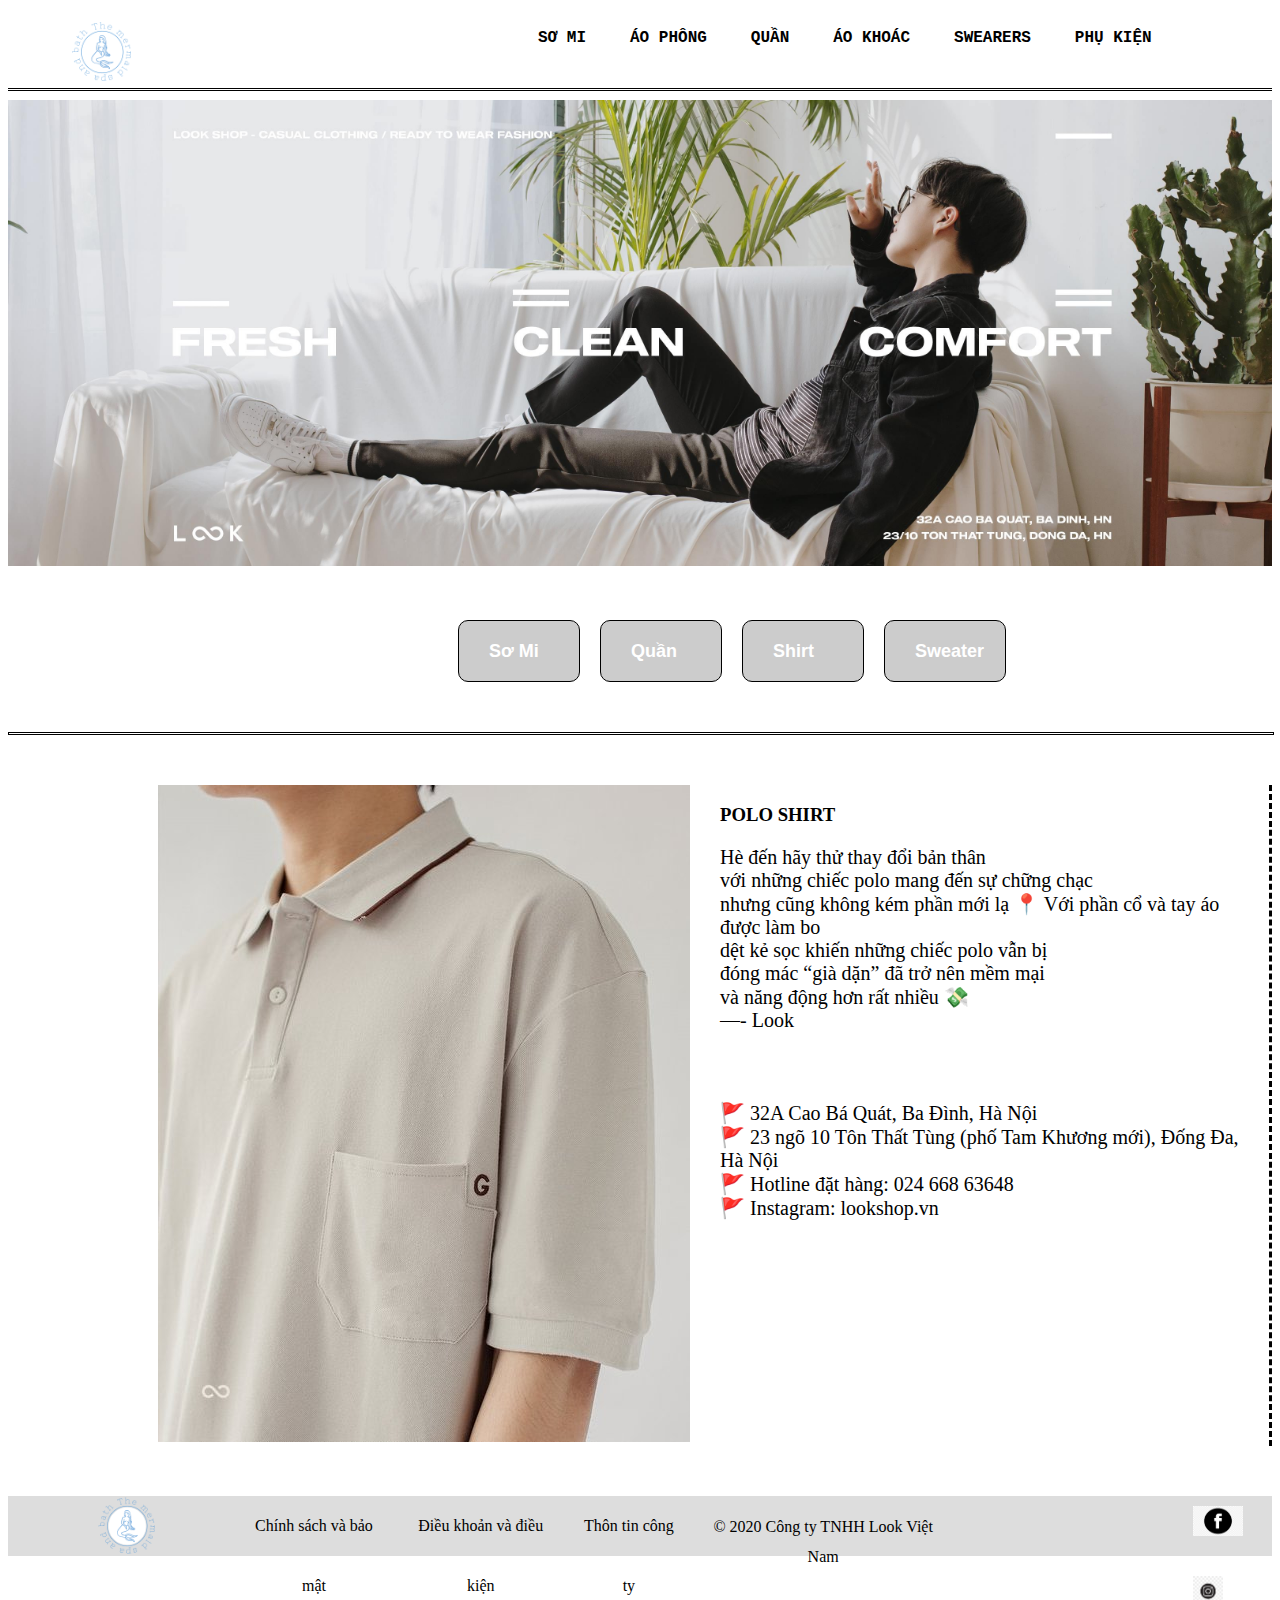
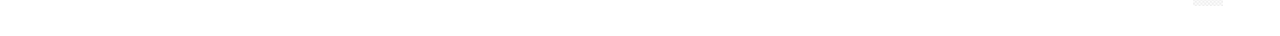
<file: index.html>
<!DOCTYPE html>
<html lang="en">
<head>
	<meta charset="UTF-8">
	<title>Document</title>
	<link rel="stylesheet" type="text/css" href="Css/css.css">
</head>
<body>
	<div class="Big-Header">
		<div class="Second-Header">
			<div><a href=""><img src="Img/logo.png" alt="#"></a></div>
			<div id="small-menu">
				<ul>
					<li id="SOMI"><a href="Sub_Menu/index.html">SƠ MI</a>
						<ul id="Swap-Menu">
							<li>
								<a href=""><img src="Img/Somi1.jpg" alt=""></a>
								<h2><strong>T-Shirt</strong></h2>
								<h3><strong>200,000</strong></h3>
							</li>
							<li>
								<a href=""><img src="Img/Somi1.jpg" alt=""></a>
								<h2><strong>T-Shirt</strong></h2>
								<h3><strong>200,000</strong></h3>								
							</li>
							<li>
								<a href=""><img src="Img/Somi1.jpg" alt=""></a>
								<h2><strong>T-Shirt</strong></h2>
								<h3><strong>200,000</strong></h3>								
							</li>
							<li class="dongke"></li>
							<li>
								<a href=""><img src="Img/Somi1.jpg" alt=""></a>
								<h2><strong>T-Shirt</strong></h2>
								<h3><strong>200,000</strong></h3>								
							</li>
							<li>
								<a href=""><img src="Img/Somi1.jpg" alt=""></a>
								<h2><strong>T-Shirt</strong></h2>
								<h3><strong>200,000</strong></h3>
							</li>
							<li>
								<a href=""><img src="Img/Somi1.jpg" alt=""></a>
								<h2><strong>T-Shirt</strong></h2>
								<h3><strong>200,000</strong></h3>								
							</li>
						</ul>
					</li>
					<li id="AOPHONG"><a href="" title="">ÁO PHÔNG</a>
						<ul id="Swap-Menu1">
							<li>
								<a href=""><img src="Img/Somi1.jpg" alt=""></a>
								<h2><strong>T-Shirt</strong></h2>
								<h3><strong>200,000</strong></h3>
							</li>
							<li>
								<a href=""><img src="Img/Somi1.jpg" alt=""></a>
								<h2><strong>T-Shirt</strong></h2>
								<h3><strong>200,000</strong></h3>								
							</li>
							<li>
								<a href=""><img src="Img/Somi1.jpg" alt=""></a>
								<h2><strong>T-Shirt</strong></h2>
								<h3><strong>200,000</strong></h3>								
							</li>
							<li class ="dongke"></li>
							<li>
								<a href=""><img src="Img/Somi1.jpg" alt=""></a>
								<h2><strong>T-Shirt</strong></h2>
								<h3><strong>200,000</strong></h3>								
							</li>
							<li>
								<a href=""><img src="Img/Somi1.jpg" alt=""></a>
								<h2><strong>T-Shirt</strong></h2>
								<h3><strong>200,000</strong></h3>
							</li>
							<li>
								<a href=""><img src="Img/Somi1.jpg" alt=""></a>
								<h2><strong>T-Shirt</strong></h2>
								<h3><strong>200,000</strong></h3>								
							</li>
						</ul>
					</li>
					<li id="QUAN"><a href="" title="">QUẦN</a>
						<ul id="Swap-Menu2">
							<li>
								<a href=""><img src="Img/Somi1.jpg" alt=""></a>
								<h2><strong>T-Shirt</strong></h2>
								<h3><strong>200,000</strong></h3>
							</li>
							<li>
								<a href=""><img src="Img/Somi1.jpg" alt=""></a>
								<h2><strong>T-Shirt</strong></h2>
								<h3><strong>200,000</strong></h3>								
							</li>
							<li>
								<a href=""><img src="Img/Somi1.jpg" alt=""></a>
								<h2><strong>T-Shirt</strong></h2>
								<h3><strong>200,000</strong></h3>								
							</li>
							<li class ="dongke"></li>
							<li>
								<a href=""><img src="Img/Somi1.jpg" alt=""></a>
								<h2><strong>T-Shirt</strong></h2>
								<h3><strong>200,000</strong></h3>								
							</li>
							<li>
								<a href=""><img src="Img/Somi1.jpg" alt=""></a>
								<h2><strong>T-Shirt</strong></h2>
								<h3><strong>200,000</strong></h3>
							</li>
							<li>
								<a href=""><img src="Img/Somi1.jpg" alt=""></a>
								<h2><strong>T-Shirt</strong></h2>
								<h3><strong>200,000</strong></h3>								
							</li>
						</ul>
					</li>
					<li id="AOKHOAC"><a href="" title="">ÁO KHOÁC</a>
						<ul id="Swap-Menu3">
							<li>
								<a href=""><img src="Img/Somi1.jpg" alt=""></a>
								<h2><strong>T-Shirt</strong></h2>
								<h3><strong>200,000</strong></h3>
							</li>
							<li>
								<a href=""><img src="Img/Somi1.jpg" alt=""></a>
								<h2><strong>T-Shirt</strong></h2>
								<h3><strong>200,000</strong></h3>								
							</li>
							<li>
								<a href=""><img src="Img/Somi1.jpg" alt=""></a>
								<h2><strong>T-Shirt</strong></h2>
								<h3><strong>200,000</strong></h3>								
							</li>
							<li class ="dongke"></li>
							<li>
								<a href=""><img src="Img/Somi1.jpg" alt=""></a>
								<h2><strong>T-Shirt</strong></h2>
								<h3><strong>200,000</strong></h3>								
							</li>
							<li>
								<a href=""><img src="Img/Somi1.jpg" alt=""></a>
								<h2><strong>T-Shirt</strong></h2>
								<h3><strong>200,000</strong></h3>
							</li>
							<li>
								<a href=""><img src="Img/Somi1.jpg" alt=""></a>
								<h2><strong>T-Shirt</strong></h2>
								<h3><strong>200,000</strong></h3>								
							</li>
						</ul>
					</li>
					<li id="SWEATERS"><a href="" title="">SWEARERS</a>
						<ul id="Swap-Menu4">
							<li>
								<a href=""><img src="Img/Somi1.jpg" alt=""></a>
								<h2><strong>T-Shirt</strong></h2>
								<h3><strong>200,000</strong></h3>
							</li>
							<li>
								<a href=""><img src="Img/Somi1.jpg" alt=""></a>
								<h2><strong>T-Shirt</strong></h2>
								<h3><strong>200,000</strong></h3>								
							</li>
							<li>
								<a href=""><img src="Img/Somi1.jpg" alt=""></a>
								<h2><strong>T-Shirt</strong></h2>
								<h3><strong>200,000</strong></h3>								
							</li>
							<li class ="dongke"></li>
							<li>
								<a href=""><img src="Img/Somi1.jpg" alt=""></a>
								<h2><strong>T-Shirt</strong></h2>
								<h3><strong>200,000</strong></h3>								
							</li>
							<li>
								<a href=""><img src="Img/Somi1.jpg" alt=""></a>
								<h2><strong>T-Shirt</strong></h2>
								<h3><strong>200,000</strong></h3>
							</li>
							<li>
								<a href=""><img src="Img/Somi1.jpg" alt=""></a>
								<h2><strong>T-Shirt</strong></h2>
								<h3><strong>200,000</strong></h3>								
							</li>
						</ul>
					</li>
					<li id="PK"><a href="" title="">PHỤ KIỆN</a>
						<ul id="Swap-Menu5">
							<li>
								<a href=""><img src="Img/Somi1.jpg" alt=""></a>
								<h2><strong>T-Shirt</strong></h2>
								<h3><strong>200,000</strong></h3>
							</li>
							<li>
								<a href=""><img src="Img/Somi1.jpg" alt=""></a>
								<h2><strong>T-Shirt</strong></h2>
								<h3><strong>200,000</strong></h3>								
							</li>
							<li>
								<a href=""><img src="Img/Somi1.jpg" alt=""></a>
								<h2><strong>T-Shirt</strong></h2>
								<h3><strong>200,000</strong></h3>								
							</li>
							<li class ="dongke"></li>
							<li>
								<a href=""><img src="Img/Somi1.jpg" alt=""></a>
								<h2><strong>T-Shirt</strong></h2>
								<h3><strong>200,000</strong></h3>								
							</li>
							<li>
								<a href=""><img src="Img/Somi1.jpg" alt=""></a>
								<h2><strong>T-Shirt</strong></h2>
								<h3><strong>200,000</strong></h3>
							</li>
							<li>
								<a href=""><img src="Img/Somi1.jpg" alt=""></a>
								<h2><strong>T-Shirt</strong></h2>
								<h3><strong>200,000</strong></h3>								
							</li>
						</ul>
					</li>
				</ul>
			</div>
		</div>
	</div>
	<div class="content">
		<div>
			<img src="Img/Bia.jpg" alt="">	
		</div>
		<div id="tool">
			<div id="Somi"><a href="">Sơ Mi</a></div>
			<div id="Quan"><a href="">Quần</a></div>
			<div id="AoPhong"><a href="">Shirt</a></div>
			<div id="Sw"><a href="">Sweater</a></div>
		</div>
		<div id="ke">
			
		</div>
		<div id="middle">
			<div><img src="Img/Shirt3.jpg" alt=""></div>
			<div>
				<h3>POLO SHIRT</h3>
				<p>Hè đến hãy thử thay đổi bản thân <br> với những chiếc polo mang đến sự chững chạc <br> nhưng cũng không kém phần mới lạ
📍 Với phần cổ và tay áo được làm bo <br> dệt kẻ sọc khiến những chiếc polo vẫn bị <br> đóng mác “già dặn” đã trở nên mềm mại <br>và năng động hơn rất nhiều 💸
<br>
—-
Look
<br>
<br>
<br>
<br>
🚩 32A Cao Bá Quát, Ba Đình, Hà Nội<br>
🚩 23 ngõ 10 Tôn Thất Tùng (phố Tam Khương mới), Đống Đa, Hà Nội<br>
🚩 Hotline đặt hàng: 024 668 63648<br>
🚩 Instagram: lookshop.vn</p></div>
		</div>
	</div>
	<footer class="footer">
		<div id="footer1">
			<a href=""><img src="Img/logo.png"></a>
			<a href="">Chính sách và bảo mật</a>
			<a href="">Điều khoản và điều kiện</a>
			<a href="">Thôn tin công ty</a>
			<p>© 2020 Công ty TNHH Look Việt Nam</p>
		</div>
		<div id="footer2">
			<a href="" ><img src="Img/face.png" id="face"></a>
			<a href="" ><img src="Img/ins.jpg" id="ins"></a>
		</div>
	</footer>
</body>
</html>
</file>
<file: Css/css.css>
.Big-Header {
	width: 100%;
	height: auto;
}
.Big-Header .Second-Header {
	width: 100%;
	margin-top: 20px;
	height: 60px;
	display: inline-flex;
	border-bottom-style: double;
}
.Big-Header .Second-Header img{
	width: 35%;
	margin-left: 50px;
	margin-top: -20px;
}
.Big-Header .Second-Header #small-menu{
	margin-left: 200px;
}
.Big-Header .Second-Header ul{
	margin-top: 0;
	margin-bottom: 0;
}
.Big-Header .Second-Header ul li {
	text-align: center;
	display: inline-block;
	margin-left: 40px;
	position: relative;
	height: 60px;
}
.Big-Header .Second-Header ul li > a{
	font-weight: 900;
	text-decoration: none;
	font-family: Courier New ;
	color: black;
	padding-top: 15px;

}
.Big-Header .Second-Header #small-menu #Swap-Menu img{
	padding-top: 20px;
	width: 180px;
	height: 210px;
	margin-left:0px;
	margin-top: 0;
}
.Big-Header .Second-Header #small-menu #Swap-Menu{
	display: none;
	position: absolute;
	max-width: 1000px;
	min-width: 600px;
	height: auto;
	background-color: white;
}
.Big-Header .Second-Header #small-menu #Swap-Menu .dongke{
	width: 900px;
	height: 0.5px;
	border: 1px solid;
	margin-left: -50px;
}
.Big-Header .Second-Header #small-menu #Swap-Menu h2  {
	margin-top: 0px;
	font-size: 21px;
}
.Big-Header .Second-Header #small-menu #Swap-Menu h3  {
	margin-top: -5px;
	font-size: 14px;
}
.Big-Header .Second-Header #small-menu #Swap-Menu li{
	min-width: 200px;
	height: auto;
}
.Big-Header .Second-Header #small-menu #SOMI:hover #Swap-Menu{
	display: block;
	display: inline-table;
	margin-left: -300px;
	margin-top: 61px;
}
.Big-Header .Second-Header #small-menu #Swap-Menu li:hover {
	background-color: grey;
}
.Big-Header .Second-Header #small-menu #Swap-Menu1{
	display: none;
	position: absolute;
	max-width: 1000px;
	min-width: 600px;
	height: auto;
	background-color: white;
}
.Big-Header .Second-Header #small-menu #AOPHONG:hover #Swap-Menu1{
	display: block;
	display: inline-table;
	margin-left: -400px;
	margin-top: 61px;
}
.Big-Header .Second-Header #small-menu #Swap-Menu1 img{
	padding-top: 20px;
	width: 180px;
	height: 210px;
	margin-left:0px;
	margin-top: 0;
}
.Big-Header .Second-Header #small-menu #Swap-Menu1 .dongke{
	width: 1000px;
	height: 0.5px;
	border: 1px solid;
	margin-left: -50px;
}
.Big-Header .Second-Header #small-menu #Swap-Menu1 h2  {
	margin-top: 0px;
	font-size: 21px;
}
.Big-Header .Second-Header #small-menu #Swap-Menu1 h3  {
	margin-top: -5px;
	font-size: 14px;
}
.Big-Header .Second-Header #small-menu #Swap-Menu1 li{
	min-width: 200px;
	height: auto;
}
.Big-Header .Second-Header #small-menu #Swap-Menu1 li:hover {
	background-color: grey;
}
.Big-Header .Second-Header #small-menu #Swap-Menu2{
	display: none;
	position: absolute;
	max-width: 1000px;
	min-width: 600px;
	height: auto;
	background-color: white;
}
.Big-Header .Second-Header #small-menu #QUAN:hover #Swap-Menu2{
	display: block;
	display: inline-table;
	margin-left: -500px;
	margin-top: 61px;
}
.Big-Header .Second-Header #small-menu #Swap-Menu2 img{
	padding-top: 20px;
	width: 180px;
	height: 210px;
	margin-left:0px;
	margin-top: 0;
}.Big-Header .Second-Header #small-menu #Swap-Menu2 .dongke{
	width: 1000px;
	height: 0.5px;
	border: 1px solid;
	margin-left: -50px;
}
.Big-Header .Second-Header #small-menu #Swap-Menu2 h2  {
	margin-top: 0px;
	font-size: 21px;
}
.Big-Header .Second-Header #small-menu #Swap-Menu2 h3  {
	margin-top: -5px;
	font-size: 14px;
}
.Big-Header .Second-Header #small-menu #Swap-Menu2 li{
	min-width: 200px;
	height: auto;
}
.Big-Header .Second-Header #small-menu #Swap-Menu2 li:hover {
	background-color: grey;
}
.Big-Header .Second-Header #small-menu #Swap-Menu3{
	display: none;
	position: absolute;
	max-width: 1000px;
	min-width: 600px;
	height: auto;
	background-color: white;
}
.Big-Header .Second-Header #small-menu #AOKHOAC:hover #Swap-Menu3{
	display: block;
	display: inline-table;
	margin-left: -650px;
	margin-top: 61px;
}
.Big-Header .Second-Header #small-menu #Swap-Menu3 img{
	padding-top: 20px;
	width: 180px;
	height: 210px;
	margin-left:0px;
	margin-top: 0;
}.Big-Header .Second-Header #small-menu #Swap-Menu3 .dongke{
	width: 1000px;
	height: 0.5px;
	border: 1px solid;
	margin-left: -50px;
}
.Big-Header .Second-Header #small-menu #Swap-Menu3 h2  {
	margin-top: 0px;
	font-size: 21px;
}
.Big-Header .Second-Header #small-menu #Swap-Menu3 h3  {
	margin-top: -5px;
	font-size: 14px;
}
.Big-Header .Second-Header #small-menu #Swap-Menu3 li{
	min-width: 200px;
	height: auto;
}
.Big-Header .Second-Header #small-menu #Swap-Menu3 li:hover {
	background-color: grey;
}
.Big-Header .Second-Header #small-menu #Swap-Menu4{
	display: none;
	position: absolute;
	max-width: 1000px;
	min-width: 600px;
	height: auto;
	background-color: white;
}
.Big-Header .Second-Header #small-menu #SWEATERS:hover #Swap-Menu4{
	display: block;
	display: inline-table;
	margin-left: -800px;
	margin-top: 61px;
}
.Big-Header .Second-Header #small-menu #Swap-Menu4 img{
	padding-top: 20px;
	width: 180px;
	height: 210px;
	margin-left:0px;
	margin-top: 0;
}.Big-Header .Second-Header #small-menu #Swap-Menu4 .dongke{
	width: 1000px;
	height: 0.5px;
	border: 1px solid;
	margin-left: -50px;
}
.Big-Header .Second-Header #small-menu #Swap-Menu4 h2  {
	margin-top: 0px;
	font-size: 21px;
}
.Big-Header .Second-Header #small-menu #Swap-Menu4 h3  {
	margin-top: -5px;
	font-size: 14px;
}
.Big-Header .Second-Header #small-menu #Swap-Menu4 li{
	min-width: 200px;
	height: auto;
}
.Big-Header .Second-Header #small-menu #Swap-Menu4 li:hover {
	background-color: grey;
}
.Big-Header .Second-Header #small-menu #Swap-Menu5{
	display: none;
	position: absolute;
	max-width: 1000px;
	min-width: 500px;
	height: auto;
	background-color: white;
}
.Big-Header .Second-Header #small-menu #PK:hover #Swap-Menu5{
	display: block;
	display: inline-table;
	margin-left: -900px;
	margin-top: 61px;
}
.Big-Header .Second-Header #small-menu #Swap-Menu5 img{
	padding-top: 20px;
	width: 180px;
	height: 210px;
	margin-left:0px;
	margin-top: 0;
}.Big-Header .Second-Header #small-menu #Swap-Menu5 .dongke{
	width: 1000px;
	height: 0.5px;
	border: 1px solid;
	margin-left: -50px;
}
.Big-Header .Second-Header #small-menu #Swap-Menu5 h2  {
	margin-top: 0px;
	font-size: 21px;
}
.Big-Header .Second-Header #small-menu #Swap-Menu5 h3  {
	margin-top: -5px;
	font-size: 14px;
}
.Big-Header .Second-Header #small-menu #Swap-Menu5 li{
	min-width: 200px;
	height: auto;
}
.Big-Header .Second-Header #small-menu #Swap-Menu5 li:hover {
	background-color: grey;
}
.content img {
	width: 100%;
}
.content #tool {
	margin-top: 50px;
	display: block;
	display: inline-flex;
	width: 600px;
	margin-left: 450px;
}
.content #tool div {
	display: block;
	height: 60px;
	width: 120px;
	line-height: 60px;
	border: 1px solid;
	margin-right: 20px;
  	display: inline-block;
  	vertical-align: middle;
  	border-radius: 10px;
  	border: 1px solid;
}
.content #tool div a {
	padding-left: 10px;
}
.content #tool #Somi {
	background-color: #cccccc;
}
.content #tool #Somi:hover{
	font-size: 20px;
	border-radius: 10px;
}
.content #tool #Quan{
	background-color: #cccccc;
}
.content #tool #AoPhong{
	background-color: #cccccc;
}
.content #tool #Sw{
	background-color: #cccccc;
}
.content #tool #Quan:hover{
	font-size: 32px;
		border-radius: 10px;
}
.content #tool #AoPhong:hover{
	font-size: 32px;
		border-radius: 10px;
}
.content #tool #Sw:hover{
	font-size: 32px;
		border-radius: 10px;
}

.content #tool div a {
	font-size: 18px;
	text-decoration: none;
	padding-left: 30px;
	font-family: Arial;
	font-weight: 800;
	color: white;

}
.content #middle {
	margin-top: 50px;
	margin-left: 150px;
	display: inline-flex;
	border-right-style: dashed;
}
.content #middle img {
	width: 532px;
	height: 657px;
}
.content #middle div {
	margin-right: 30px;
}
.content #middle div p{
	font-size: 20px;
}
#ke {
	width: 100%;
	height: 0.5px;
	border: 1px solid black;
	margin-top: 50px;
}
.footer{
	margin-top: 50px;
	width: 100%;
	height: 60px;
	display: inline-flex;
	background-color: #DDDDDD;
}
.footer #footer1{
	display: inline-flex;
	text-align: center;
}
.footer #footer2  #face {
	width: 50px;
	height: 30px;
}
.footer #footer2  #ins {
	width: 30px;
	height: 30px;
}
.footer #footer1 img {
	width: 45%;
	margin-top: -12px;
}
.footer #footer1 a{
	text-decoration: none;
	margin-left: 25px;
	line-height: 60px;
	color: black;
}
.footer #footer1 p{
	line-height: 30px;
	margin-left: 25px;
}
.footer #footer2 {
	margin-left: 250px;
	line-height: 70px;
}
</file>
